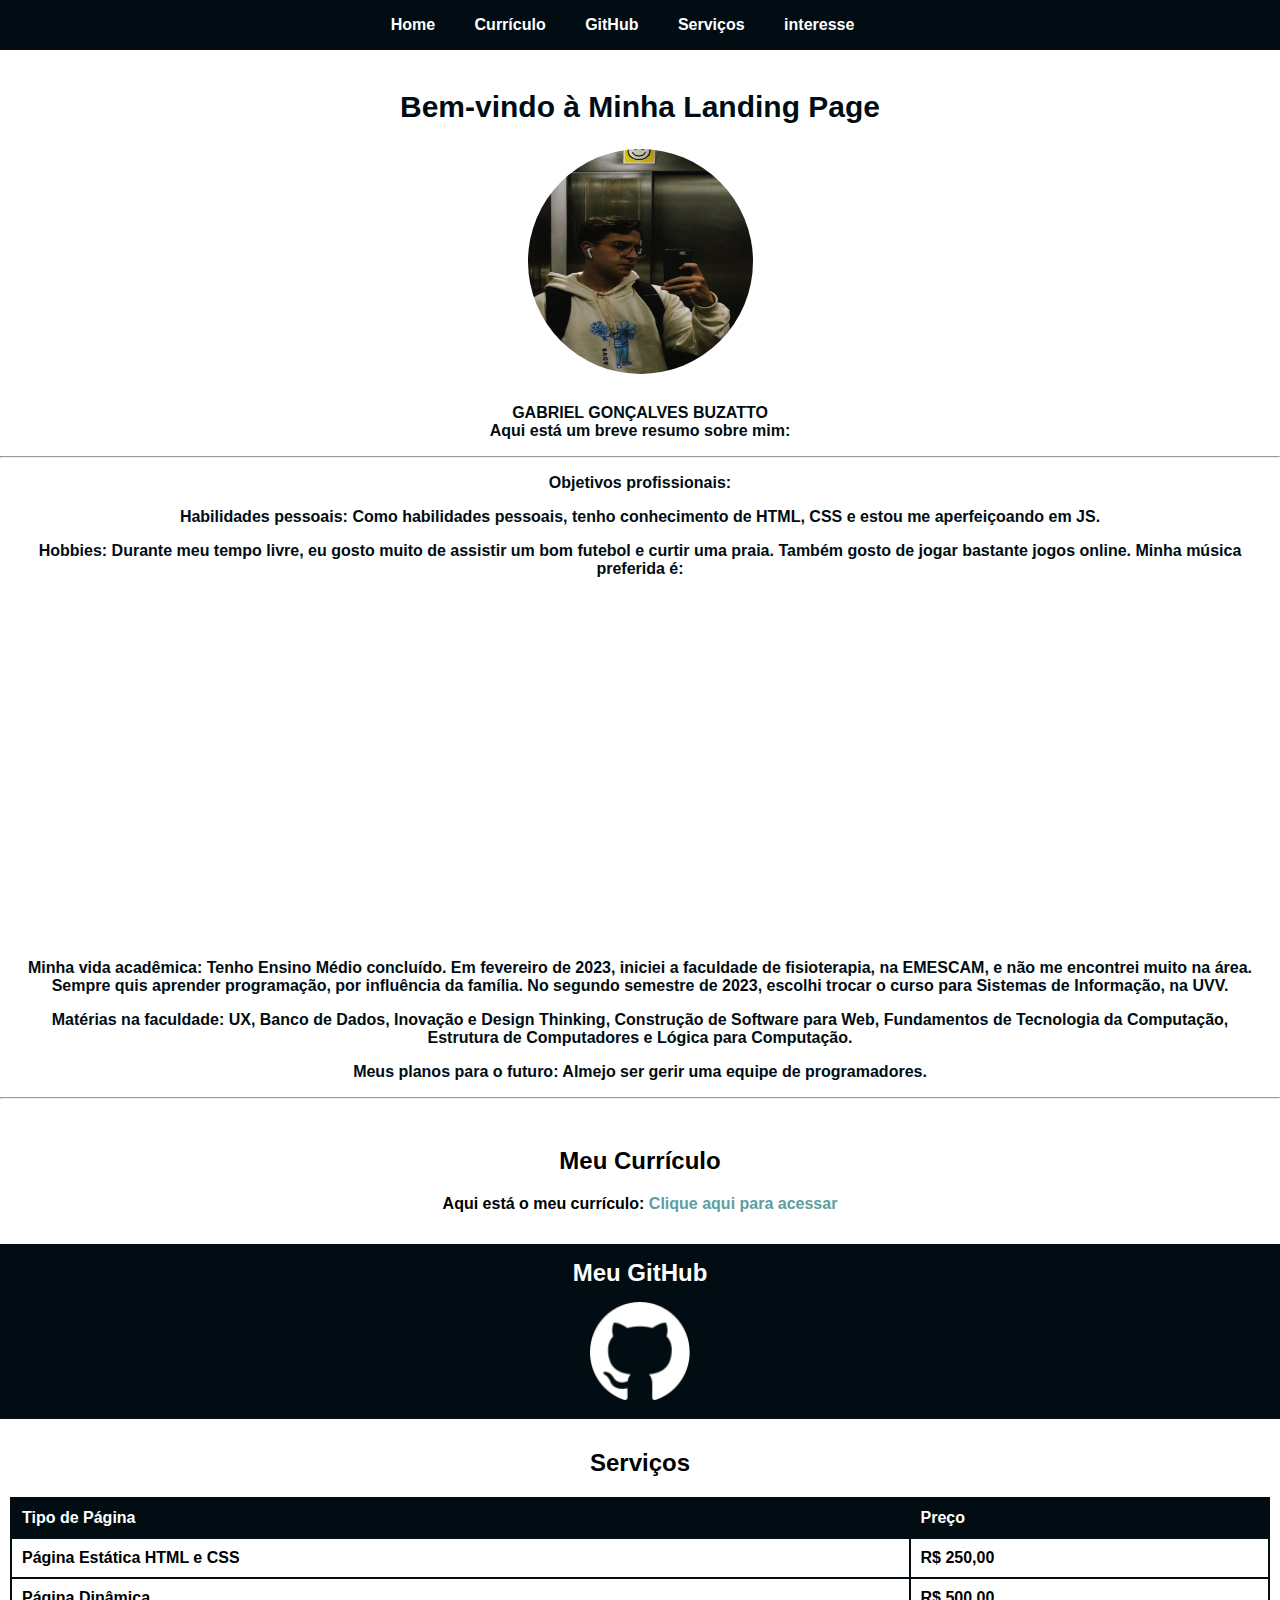
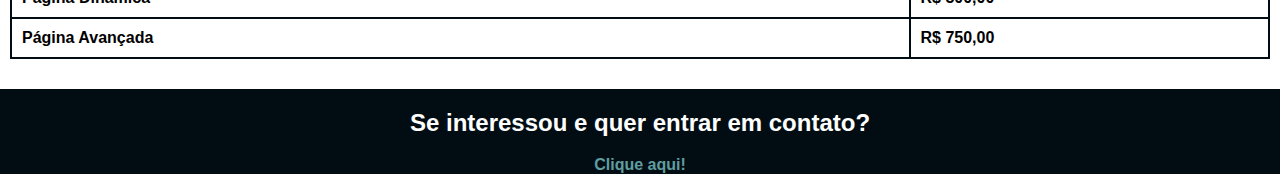
<file: index.html>
<!DOCTYPE html>
<html lang="pt-br">

<head>
    <meta charset="UTF-8">
    <meta name="viewport" content="width=device-width, initial-scale=1.0">
    <link rel="stylesheet" href="./src/css/estilos.css">
    <link rel="stylesheet" href="./src/css/estilos2.css">
    <title>Landing Page</title>
</head>

<body>

    <!-- Menu -->
    <nav>
        <ul>
            <li><a href="#home">Home</a></li>
            <li><a href="#curriculo">Currículo</a></li>
            <li><a href="#github">GitHub</a></li>
            <li><a href="#servicos">Serviços</a></li>
            <li><a href="#interesse">interesse</a></li>
        </ul>
    </nav>

    <!-- Página Principal -->
    <section id="home">
        <h1>Bem-vindo à Minha Landing Page</h1>
        <img src="src/imagens/foto-perfil.jpeg" alt="Minha Foto">
        <p>GABRIEL GONÇALVES BUZATTO<br>Aqui está um breve resumo sobre mim:</p>
        <hr>
        <p>Objetivos profissionais:</p>
        <p>Habilidades pessoais: Como habilidades pessoais, tenho conhecimento de HTML, CSS e estou me aperfeiçoando em JS.</p>
        <p>Hobbies: Durante meu tempo livre, eu gosto muito de assistir um bom futebol e curtir uma praia. Também gosto de jogar bastante jogos online. Minha música preferida é:</p>           <iframe width="560" height="315" src="https://www.youtube.com/embed/8aRor905cCw?si=pEp7ZSWruAp16sAx" title="YouTube video player" frameborder="0" allow="accelerometer; autoplay; clipboard-write; encrypted-media; gyroscope; picture-in-picture; web-share" allowfullscreen></iframe>
        <p>Minha vida acadêmica: Tenho Ensino Médio concluído. Em fevereiro de 2023, iniciei a faculdade de fisioterapia, na EMESCAM, e não me encontrei muito na área. Sempre quis aprender programação, por influência da família. No segundo semestre de 2023, escolhi trocar o curso para Sistemas de Informação, na UVV.</p>
        <p>Matérias na faculdade: UX, Banco de Dados, Inovação e Design Thinking, Construção de Software para Web, Fundamentos de Tecnologia da Computação, Estrutura de Computadores e Lógica para Computação.</p>
        <p>Meus planos para o futuro: Almejo ser gerir uma equipe de programadores.</p>
        <hr>
    </section>

    <!-- Currículo -->
    <section id="curriculo">
        <h2>Meu Currículo</h2>
        <p>Aqui está o meu currículo: <a href="https://www.linkedin.com/in/gabrielbuzatto/" target="_blank">Clique aqui para acessar</a></p>
    </section>

    <!-- GitHub -->
    <section id="github">
        <h2 class="conteudo">Meu GitHub</h2>
        <a href="https://github.com/Gabriel-Buzatto" target="_blank"><img src="src/imagens/icone-github-site.png" alt="Imagem Logo GitHub"></a>
    </section>


    <!-- Serviços -->
    <section id="servicos">
        <h2>Serviços</h2>
        <table>
            <tr>
                <th>Tipo de Página</th>
                <th>Preço</th>
            </tr>
            <tr>
                <td>Página Estática HTML e CSS</td>
                <td>R$ 250,00</td>
            </tr>
            <tr>
                <td>Página Dinâmica</td>
                <td>R$ 500,00</td>
            </tr>
            <tr>
                <td>Página Avançada</td>
                <td>R$ 750,00</td>
            </tr>
        </table>
    </section>

    <!-- Interesse -->
    <section id="interesse">
        <h2>Se interessou e quer entrar em contato?</h2>
        <a href="index2.html" target="_self">Clique aqui!</a>
    </section>
</body>

</html>
</file>
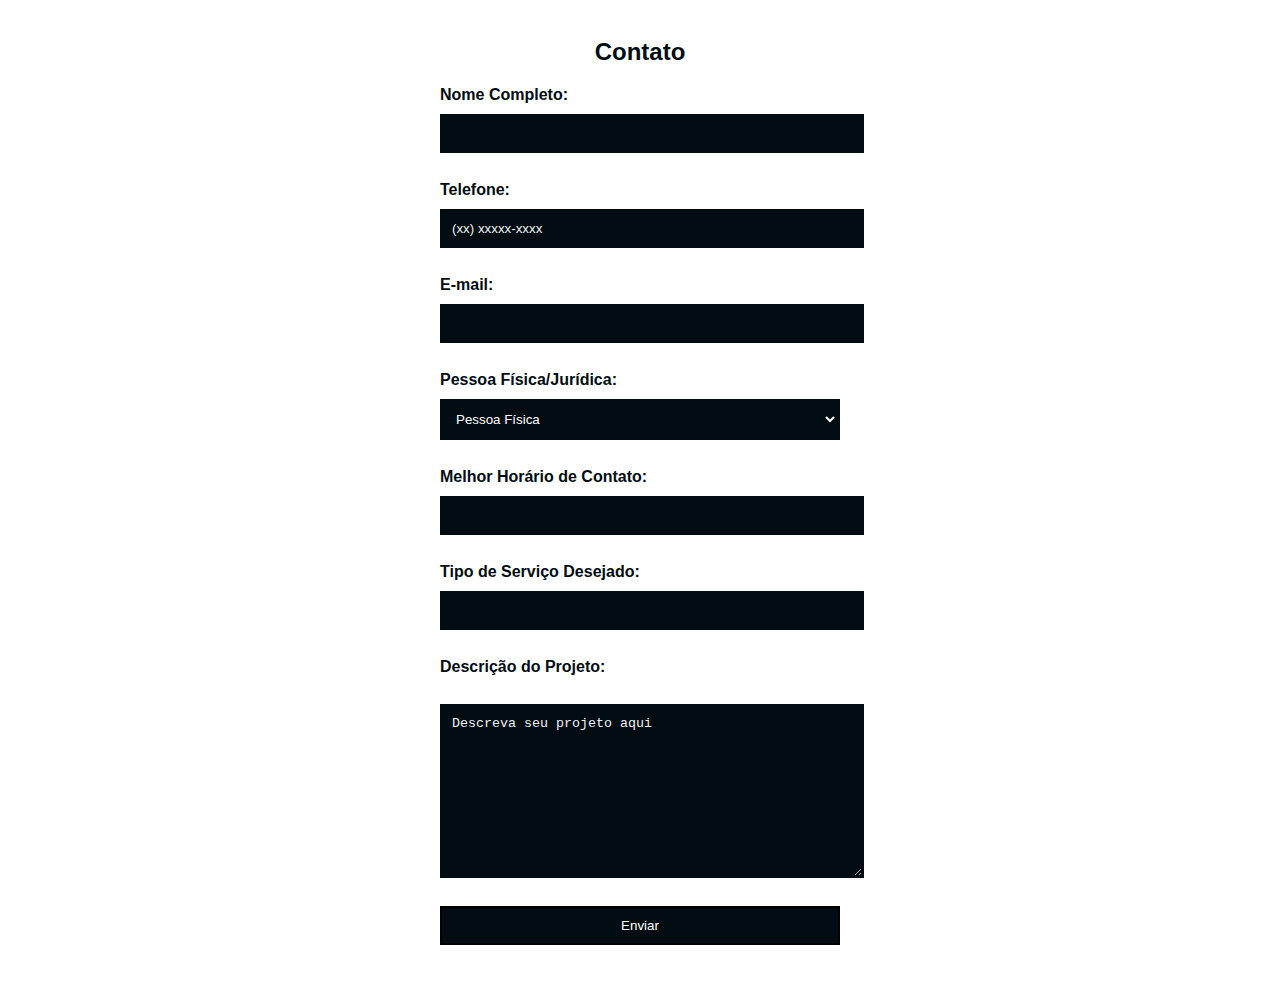
<file: index2.html>
<!DOCTYPE html>
<html lang="pt-br">

<head>
    <meta charset="UTF-8">
    <meta name="viewport" content="width=device-width, initial-scale=1.0">
    <link rel="stylesheet" href="./src/css/estilos2.css">
    <title>Landing Page</title>
</head>

<body>
    
<!-- Contato -->
<section id="contato">
    <h2>Contato</h2>
    <form action="enviar.php" method="post">
        <label for="nome">Nome Completo:</label>
        <input type="text" id="nome" name="nome" required><br>

        <label for="telefone">Telefone:</label>
        <input type="tel" id="telefone" name="telefone" required placeholder="(xx) xxxxx-xxxx"><br>

        <label for="email">E-mail:</label>
        <input type="email" id="email" name="email" required><br>

        <label for="tipo">Pessoa Física/Jurídica:</label>
        <select id="tipo" name="tipo">
            <option value="fisica">Pessoa Física</option>
            <option value="juridica">Pessoa Jurídica</option>
        </select><br>

        <label for="horario">Melhor Horário de Contato:</label>
        <input type="text" id="horario" name="horario"><br>

        <label for="servico">Tipo de Serviço Desejado:</label>
        <input type="text" id="servico" name="servico"><br>

        <label for="descricao">Descrição do Projeto:</label><br>
        <textarea id="descricao" name="descricao" rows="4" cols="50"
            placeholder="Descreva seu projeto aqui"></textarea><br>

        <input type="submit" value="Enviar">
    </form>   
</section>

</body>
</file>
<file: src/css/estilos.css>
/* Estilos gerais */
body {
  font-family: Arial, Helvetica, sans-serif;
  margin: 0;
  padding: 0;
  background-color: #010d13;
  font-weight: bold;
}

/* Menu */
nav {
  background-color: #010d13;
  text-align: center;
}

nav ul {
  list-style-type: none;
  padding: 0;
}

nav ul li {
  display: inline;
  margin-right: 35px;
}

nav a {
  text-decoration: none;
  color: #ffffff;
  font-weight: bold;
}

/* Página Principal */
#home {
  background: #ffffff;
  padding: 20px;
  text-align: center;
  color: #010d13;
}

#home hr {
  margin-inline: -20px;
}

#home h1 {
  font-size: 30px;
  color: #010d13;
  text-align: center;
}

#home img {
  max-width: 100%;
  height: 225px;
  width: 225px;
  border-radius: 50%;
  margin-top: 5px;
  margin-bottom: 10px;
}

#home p {
  color: #010d13;
}

#home iframe {
  margin-top: 20px;
  margin-bottom: 10px;
}

/* Currículo */
#curriculo {
  background: #ffffff;
  padding: 20px;
  text-align: center;
  margin-top: -20px;
}

#curriculo a {
  color: cadetblue;
  text-decoration: none;
}

/* GitHub */
#github {
  background-color: #010d13;
  padding: 15px;
  text-align: center;
  margin-top: -5px;
}

#github img {
  width: 100px;
  background-image: none;
  margin-top: -5px;
}

.conteudo {
  color: #ffffff;
  margin-top: 0px;
}

/* Serviços */
#servicos {
  background: #ffffff;
  padding: 10px;
  text-align: center;
}

#servicos table {
  width: 100%;
  border-collapse: collapse;

  margin-bottom: 20px;
}

#servicos th,
#servicos td {
  padding: 10px;
  text-align: left;
  border: 2px solid #010d13;
}

#servicos th {
  background-color: #010d13;
  color: #ffffff;
}

/* Interesse */
#interesse {
  color: #ffffff;
  text-align: center;
}

#interesse a {
  text-decoration: none;
  color: cadetblue;
}
</file>
<file: src/css/estilos2.css>
/* Contato */
#contato {
  font-family: Arial, Helvetica, sans-serif;
  font-weight: bold;
  background-color: #ffffff;
  padding: 20px;
  color: #010d13;
  text-align: left;
  margin-top: -10px;
}

#contato h2 {
  text-align: center;
}

#contato form {
  max-width: 400px;
  margin: 0 auto;
}

#contato label,
#contato input,
#contato select,
#contato textarea {
  display: block;
  margin-bottom: 10px;
}

#contato input,
#contato select,
#contato textarea {
  width: 100%;
  padding: 10px;
  border: 2px solid #010d13;
}

#contato input {
  width: 400px;
  background-color: #010d13;
  color: #ffffff;
}

#contato select {
  background-color: #010d13;
  color: #ffffff;
}

#contato textarea {
  height: 150px;
  background-color: #010d13;
  color: #ffffff;
}

#contato ::placeholder {
  color: #f0f0f0;
}

#contato input[type="submit"] {
  background-color: #010d13;
  color: #ffffff;
  border: 2px solid #000000;
  padding: 10px 20px;
  cursor: pointer;
}

#contato input[type="submit"]:hover {
  background-color: #222;
}
</file>
